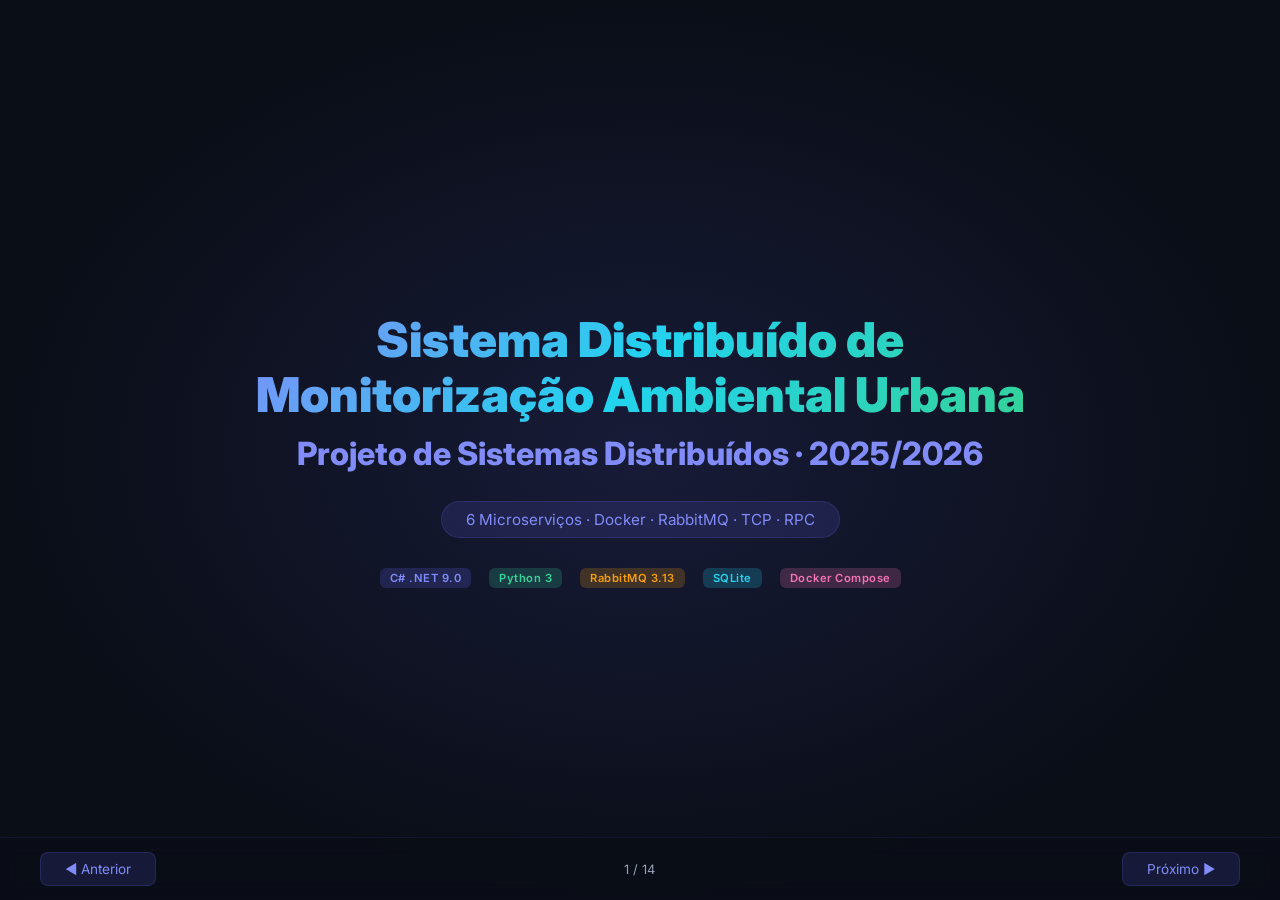
<file: APRESENTACAO_SD.html>
<!DOCTYPE html>
<html lang="pt">
<head>
<meta charset="UTF-8">
<meta name="viewport" content="width=device-width, initial-scale=1.0">
<title>Sistema Distribuído de Monitorização Ambiental — Apresentação</title>
<style>
@import url('https://fonts.googleapis.com/css2?family=Inter:wght@300;400;500;600;700;800;900&family=JetBrains+Mono:wght@400;500;600&display=swap');

* { margin:0; padding:0; box-sizing:border-box; }

:root {
  --bg: #0a0e17;
  --surface: #111827;
  --surface2: #1a2236;
  --accent: #6366f1;
  --accent2: #818cf8;
  --accent3: #a78bfa;
  --green: #34d399;
  --orange: #f59e0b;
  --pink: #f472b6;
  --cyan: #22d3ee;
  --red: #ef4444;
  --text: #e2e8f0;
  --text2: #94a3b8;
  --border: rgba(99,102,241,0.2);
}

body {
  font-family: 'Inter', sans-serif;
  background: var(--bg);
  color: var(--text);
  overflow: hidden;
  height: 100vh;
  width: 100vw;
}

.slide {
  display: none;
  width: 100vw;
  height: 100vh;
  padding: 50px 80px;
  flex-direction: column;
  justify-content: center;
  position: relative;
  overflow-y: auto;
}

.slide.active { display: flex; }

/* ========== TITLE SLIDE ========== */
.title-slide {
  align-items: center;
  text-align: center;
  background: radial-gradient(ellipse at center, rgba(99,102,241,0.15) 0%, var(--bg) 70%);
}
.title-slide h1 {
  font-size: 3rem; font-weight: 900;
  background: linear-gradient(135deg, var(--accent2), var(--cyan), var(--green));
  -webkit-background-clip: text; -webkit-text-fill-color: transparent;
  margin-bottom: 12px; line-height: 1.15;
}
.title-slide h2 {
  font-size: 1.5rem; font-weight: 400; color: var(--text2);
  margin-bottom: 40px;
}
.title-slide .badge {
  display: inline-block; padding: 8px 24px;
  background: rgba(99,102,241,0.15); border: 1px solid var(--border);
  border-radius: 24px; font-size: 0.95rem; color: var(--accent2);
}

/* ========== CONTENT SLIDES ========== */
.slide h2 {
  font-size: 2rem; font-weight: 800; margin-bottom: 8px;
  color: var(--accent2);
}
.slide h3 {
  font-size: 1.15rem; font-weight: 400; color: var(--text2);
  margin-bottom: 28px;
}
.slide h4 {
  font-size: 1rem; font-weight: 700; margin: 12px 0 6px;
  color: var(--green);
}

/* Code blocks */
.code-block {
  background: #0d1117;
  border: 1px solid rgba(99,102,241,0.15);
  border-radius: 12px;
  padding: 18px 22px;
  font-family: 'JetBrains Mono', monospace;
  font-size: 0.72rem;
  line-height: 1.55;
  overflow-x: auto;
  margin: 8px 0;
  position: relative;
  white-space: pre;
}
.code-block .lang {
  position: absolute; top: 8px; right: 14px;
  font-size: 0.65rem; color: var(--text2);
  text-transform: uppercase; letter-spacing: 1px;
}

.kw { color: #c678dd; }
.str { color: #98c379; }
.cm { color: #5c6370; font-style: italic; }
.fn { color: #61afef; }
.num { color: #d19a66; }
.typ { color: #e5c07b; }
.ann { color: #56b6c2; }

/* Grid layouts */
.grid-2 { display: grid; grid-template-columns: 1fr 1fr; gap: 24px; }
.grid-3 { display: grid; grid-template-columns: 1fr 1fr 1fr; gap: 18px; }

/* Cards */
.card {
  background: var(--surface);
  border: 1px solid var(--border);
  border-radius: 14px;
  padding: 22px;
}
.card-accent { border-left: 3px solid var(--accent); }
.card-green { border-left: 3px solid var(--green); }
.card-orange { border-left: 3px solid var(--orange); }
.card-pink { border-left: 3px solid var(--pink); }
.card-cyan { border-left: 3px solid var(--cyan); }

.card h4 { margin-top: 0; }
.card p, .card ul { font-size: 0.85rem; color: var(--text2); line-height: 1.6; }
.card ul { padding-left: 18px; }

/* Architecture diagram */
.arch-box {
  display: inline-block;
  background: var(--surface2);
  border: 1px solid var(--border);
  border-radius: 10px;
  padding: 12px 20px;
  text-align: center;
  font-size: 0.8rem;
  font-weight: 600;
  min-width: 110px;
}
.arch-box .port { font-size: 0.7rem; color: var(--text2); display: block; }
.arch-box.csharp { border-color: var(--accent); color: var(--accent2); }
.arch-box.python { border-color: var(--green); color: var(--green); }
.arch-box.broker { border-color: var(--orange); color: var(--orange); }
.arch-arrow { font-size: 1.3rem; color: var(--text2); margin: 0 8px; vertical-align: middle; }

/* Table */
.tbl {
  width: 100%; border-collapse: collapse; font-size: 0.8rem;
  margin: 10px 0;
}
.tbl th {
  background: var(--surface2); padding: 10px 14px; text-align: left;
  font-weight: 600; color: var(--accent2);
  border-bottom: 2px solid var(--accent);
}
.tbl td {
  padding: 8px 14px; border-bottom: 1px solid rgba(255,255,255,0.06);
  color: var(--text2);
}
.tbl tr:hover td { background: rgba(99,102,241,0.05); }

/* Highlight badge */
.hl {
  display: inline-block; padding: 3px 10px; border-radius: 6px;
  font-size: 0.7rem; font-weight: 600; letter-spacing: 0.5px;
}
.hl-purple { background: rgba(99,102,241,0.2); color: var(--accent2); }
.hl-green { background: rgba(52,211,153,0.2); color: var(--green); }
.hl-orange { background: rgba(245,158,11,0.2); color: var(--orange); }
.hl-cyan { background: rgba(34,211,238,0.2); color: var(--cyan); }
.hl-pink { background: rgba(244,114,182,0.2); color: var(--pink); }

/* Bullet list */
.bullets { list-style: none; padding: 0; }
.bullets li {
  padding: 6px 0 6px 22px; font-size: 0.88rem;
  color: var(--text2); position: relative;
}
.bullets li::before {
  content: '▸'; position: absolute; left: 0;
  color: var(--accent2); font-weight: 700;
}

/* Footer nav */
.nav {
  position: fixed; bottom: 0; left: 0; right: 0;
  display: flex; justify-content: space-between; align-items: center;
  padding: 14px 40px;
  background: rgba(10,14,23,0.85);
  backdrop-filter: blur(10px);
  border-top: 1px solid rgba(99,102,241,0.1);
  z-index: 999;
}
.nav button {
  background: rgba(99,102,241,0.15);
  border: 1px solid var(--border);
  color: var(--accent2);
  padding: 8px 24px; border-radius: 8px;
  font-family: 'Inter', sans-serif;
  font-size: 0.85rem; cursor: pointer;
  transition: all 0.2s;
}
.nav button:hover { background: rgba(99,102,241,0.3); }
.nav .counter { font-size: 0.8rem; color: var(--text2); }

/* Decision callout */
.decision {
  background: linear-gradient(135deg, rgba(99,102,241,0.08), rgba(34,211,238,0.05));
  border: 1px solid rgba(99,102,241,0.2);
  border-radius: 12px;
  padding: 16px 20px;
  margin: 10px 0;
}
.decision .label {
  font-size: 0.7rem; font-weight: 700; text-transform: uppercase;
  letter-spacing: 1px; color: var(--cyan); margin-bottom: 6px;
}
.decision p { font-size: 0.82rem; color: var(--text2); line-height: 1.5; }

/* Flow diagram */
.flow {
  display: flex; align-items: center; justify-content: center;
  flex-wrap: wrap; gap: 6px; margin: 14px 0;
}
.flow-step {
  background: var(--surface2);
  border: 1px solid var(--border);
  border-radius: 8px;
  padding: 8px 16px;
  font-size: 0.75rem;
  font-weight: 600;
  color: var(--text);
}
.flow-arrow { color: var(--accent2); font-size: 1.1rem; }

.small { font-size: 0.78rem; }

/* Scrollbar */
::-webkit-scrollbar { width: 6px; }
::-webkit-scrollbar-track { background: transparent; }
::-webkit-scrollbar-thumb { background: rgba(99,102,241,0.3); border-radius: 3px; }
</style>
</head>
<body>

<!-- ===================== SLIDE 1: TITLE ===================== -->
<div class="slide title-slide active" id="s1">
  <h1>Sistema Distribuído de<br>Monitorização Ambiental Urbana</h1>
  <h2>Projeto de Sistemas Distribuídos · 2025/2026</h2>
  <div style="margin-top: 20px;">
    <span class="badge">6 Microserviços · Docker · RabbitMQ · TCP · RPC</span>
  </div>
  <div style="margin-top: 30px; display: flex; gap: 18px; justify-content: center;">
    <span class="hl hl-purple">C# .NET 9.0</span>
    <span class="hl hl-green">Python 3</span>
    <span class="hl hl-orange">RabbitMQ 3.13</span>
    <span class="hl hl-cyan">SQLite</span>
    <span class="hl hl-pink">Docker Compose</span>
  </div>
</div>

<!-- ===================== SLIDE 2: ARQUITETURA GERAL ===================== -->
<div class="slide" id="s2">
  <h2>📐 Arquitetura Geral</h2>
  <h3>6 microserviços orquestrados em Docker Compose numa rede interna</h3>

  <div style="text-align:center; margin: 20px 0;">
    <div class="flow">
      <div class="flow-step" style="border-color:var(--accent);">🔬 Sensor<br><small style="color:var(--text2)">C# · Pub/Sub</small></div>
      <div class="flow-arrow">→</div>
      <div class="flow-step" style="border-color:var(--orange);">📮 RabbitMQ<br><small style="color:var(--text2)">AMQP · 5672</small></div>
      <div class="flow-arrow">→</div>
      <div class="flow-step" style="border-color:var(--accent);">🌐 Gateway<br><small style="color:var(--text2)">C# · Consumer</small></div>
      <div class="flow-arrow">→ TCP →</div>
      <div class="flow-step" style="border-color:var(--accent);">🖥️ Servidor<br><small style="color:var(--text2)">C# · 7000</small></div>
      <div class="flow-arrow">→</div>
      <div class="flow-step" style="border-color:var(--cyan);">💾 SQLite<br><small style="color:var(--text2)">Persistência</small></div>
    </div>
    <div style="margin-top: 10px; display: flex; justify-content: center; gap: 30px;">
      <div style="text-align: center;">
        <div class="flow-arrow">↕ RPC</div>
        <div class="flow-step" style="border-color:var(--green);">🔧 PreProc<br><small style="color:var(--text2)">Python · 5001</small></div>
      </div>
      <div style="text-align: center;">
        <div class="flow-arrow">↕ RPC</div>
        <div class="flow-step" style="border-color:var(--green);">📊 Análise<br><small style="color:var(--text2)">Python · 6001</small></div>
      </div>
      <div style="text-align: center;">
        <div class="flow-arrow">↕ Query</div>
        <div class="flow-step" style="border-color:var(--green);">🖥️ Interface<br><small style="color:var(--text2)">Python · 8000</small></div>
      </div>
    </div>
  </div>

  <div class="grid-3" style="margin-top: 18px;">
    <div class="card card-accent">
      <h4 style="color:var(--accent2)">3 Paradigmas</h4>
      <ul class="bullets small">
        <li><strong>Pub/Sub</strong> — Sensor → RabbitMQ</li>
        <li><strong>TCP Sockets</strong> — Gateway → Servidor</li>
        <li><strong>RPC HTTP</strong> — Gateway/Servidor → Python</li>
      </ul>
    </div>
    <div class="card card-green">
      <h4 style="color:var(--green)">2 Linguagens</h4>
      <ul class="bullets small">
        <li><strong>C# .NET 9</strong> — Performance e rede</li>
        <li><strong>Python 3</strong> — Ciência de dados e web</li>
      </ul>
    </div>
    <div class="card card-pink">
      <h4 style="color:var(--pink)">Docker Compose</h4>
      <ul class="bullets small">
        <li>Rede bridge isolada</li>
        <li>Healthchecks em todos os serviços</li>
        <li>Um comando para arrancar tudo</li>
      </ul>
    </div>
  </div>
</div>

<!-- ===================== SLIDE 3: DECISÃO MICROSERVIÇOS ===================== -->
<div class="slide" id="s3">
  <h2>🏗️ Porquê Microserviços?</h2>
  <h3>Decisão arquitetural: Microserviços vs Monolito</h3>

  <div class="grid-2">
    <div>
      <div class="decision">
        <div class="label">💡 Decisão de Design</div>
        <p><strong>Microserviços</strong> foram escolhidos porque o projeto exige <strong>duas linguagens</strong> (C# + Python), e cada serviço tem requisitos distintos de performance e bibliotecas.</p>
      </div>
      <table class="tbl" style="margin-top: 14px;">
        <tr><th>Vantagem</th><th>Exemplo no Projeto</th></tr>
        <tr><td>Separação de responsabilidades</td><td>Sensor só publica, Análise só calcula</td></tr>
        <tr><td>Tecnologias mistas</td><td>C# para rede, Python para NumPy/SciPy</td></tr>
        <tr><td>Isolamento de falhas</td><td>Se Análise cair, Servidor continua</td></tr>
        <tr><td>Deploy independente</td><td>Atualizar Python sem recompilar C#</td></tr>
        <tr><td>Testabilidade</td><td>14 testes C# + 25 testes Python</td></tr>
      </table>
    </div>
    <div>
      <h4 style="color: var(--red);">Porquê NÃO Monolito?</h4>
      <ul class="bullets">
        <li>Não permite C# + Python na mesma app</li>
        <li>Falha na Análise derrubaria todo o sistema</li>
        <li>Escalar = duplicar tudo (desperdício)</li>
      </ul>
      <h4 style="color: var(--red); margin-top: 14px;">Porquê NÃO Kubernetes?</h4>
      <ul class="bullets">
        <li>Exagerado para 6 serviços académicos</li>
        <li>Kubernetes exige clusters, pods, ingress</li>
        <li>Docker Compose resolve com 1 ficheiro</li>
      </ul>
      <div class="code-block" style="margin-top: 14px; font-size: 0.68rem;">
<span class="lang">bash</span>
<span class="cm"># Arrancar TODO o sistema com 1 comando</span>
<span class="fn">docker-compose</span> up --build -d

<span class="cm"># Dashboard: http://localhost:8000</span>
<span class="cm"># RabbitMQ:  http://localhost:15672</span>
</div>
    </div>
  </div>
</div>

<!-- ===================== SLIDE 4: RABBITMQ & AMQP ===================== -->
<div class="slide" id="s4">
  <h2>📮 RabbitMQ & Protocolo AMQP</h2>
  <h3>Comunicação assíncrona Sensor → Gateway via message broker</h3>

  <div class="grid-2">
    <div>
      <div class="decision">
        <div class="label">💡 Decisão: Porquê Topic Exchange?</div>
        <p>Topic exchanges permitem routing flexível com wildcards. O Gateway subscreve <code>sensor.*.#</code> e recebe todas as medições de qualquer sensor, sem precisar de saber quantos existem.</p>
      </div>
      <div class="code-block" style="font-size: 0.66rem;">
<span class="lang">Routing Keys</span>
<span class="cm">// Exchange: sensor-measurements (Topic, durable)</span>

<span class="str">sensor.sensor-01.temperatura</span>  <span class="cm">→ medição específica</span>
<span class="str">zona.A.humidade</span>              <span class="cm">→ por zona geográfica</span>

<span class="cm">// Gateway subscreve com wildcards:</span>
<span class="str">sensor.*.#</span>   <span class="cm">→ TODAS as medições</span>
<span class="str">zona.*.#</span>     <span class="cm">→ todas por zona</span>
</div>
    </div>
    <div>
      <h4 style="color:var(--orange)">Código: Sensor publica no RabbitMQ</h4>
      <div class="code-block" style="font-size: 0.62rem;">
<span class="lang">C# — RabbitMQSensorClient.cs</span>
<span class="kw">var</span> properties = <span class="kw">new</span> <span class="typ">BasicProperties</span>
{
    ContentType = <span class="str">"application/json"</span>,
    DeliveryMode = <span class="typ">DeliveryModes</span>.<span class="fn">Persistent</span>,  <span class="cm">// disco!</span>
    Timestamp = <span class="kw">new</span> <span class="typ">AmqpTimestamp</span>(...)
};

<span class="kw">await</span> _channel.<span class="fn">BasicPublishAsync</span>(
    exchange: <span class="str">"sensor-measurements"</span>,
    routingKey: <span class="str">$"sensor.{SensorId}.{tipoDado}"</span>,
    mandatory: <span class="num">false</span>,
    basicProperties: properties,
    body: body  <span class="cm">// JSON UTF-8</span>
);</div>

      <h4 style="color:var(--orange); margin-top: 10px;">Decisões Chave:</h4>
      <ul class="bullets small">
        <li><strong>DeliveryMode Persistent</strong> — medições sobrevivem a reinicios</li>
        <li><strong>autoAck: false</strong> — ACK manual após processar</li>
        <li><strong>Heartbeat: 30s</strong> — keep-alive da ligação</li>
        <li><strong>AutomaticRecovery: true</strong> — reconexão automática</li>
      </ul>
    </div>
  </div>
</div>

<!-- ===================== SLIDE 5: GATEWAY CONSUMER ===================== -->
<div class="slide" id="s5">
  <h2>🌐 Gateway — Consumer & Orquestrador</h2>
  <h3>Consome do RabbitMQ, invoca PreProcessamento (RPC), envia ao Servidor (TCP)</h3>

  <div class="grid-2">
    <div>
      <h4 style="color:var(--accent2)">Código: Declarar Queues e Bindings</h4>
      <div class="code-block" style="font-size: 0.62rem;">
<span class="lang">C# — RabbitMQGatewayClient.cs</span>
<span class="cm">// Queue com nome único por gateway</span>
<span class="kw">await</span> _channel.<span class="fn">QueueDeclareAsync</span>(
    queue: <span class="str">$"gateway-measurements-{GatewayId}"</span>,
    durable: <span class="num">true</span>,
    exclusive: <span class="num">false</span>,
    autoDelete: <span class="num">false</span>
);

<span class="cm">// Bind: receber TODAS as medições</span>
<span class="kw">await</span> _channel.<span class="fn">QueueBindAsync</span>(
    queue: <span class="str">$"gateway-measurements-{GatewayId}"</span>,
    exchange: <span class="str">"sensor-measurements"</span>,
    routingKey: <span class="str">"sensor.*.#"</span>   <span class="cm">// wildcard!</span>
);</div>

      <h4 style="color:var(--accent2); margin-top: 10px;">Código: ACK manual após processar</h4>
      <div class="code-block" style="font-size: 0.62rem;">
<span class="lang">C# — RabbitMQGatewayClient.cs</span>
<span class="cm">// Consumidor com autoAck: false (seguro)</span>
<span class="kw">await</span> _channel.<span class="fn">BasicConsumeAsync</span>(
    queue: <span class="str">$"gateway-measurements-{GatewayId}"</span>,
    autoAck: <span class="num">false</span>,  <span class="cm">// ACK manual!</span>
    consumer: consumer1
);

<span class="cm">// Só fazemos ACK após processamento</span>
<span class="kw">await</span> _channel!.<span class="fn">BasicAckAsync</span>(
    queued.DeliveryTag, multiple: <span class="num">false</span>
);</div>
    </div>
    <div>
      <div class="decision">
        <div class="label">💡 Decisão: ConcurrentQueue interna</div>
        <p>As mensagens do RabbitMQ são colocadas numa <code>ConcurrentQueue&lt;QueuedMessage&gt;</code> interna. Um worker separado processa sequencialmente, evitando race conditions no envio TCP.</p>
      </div>
      <div class="code-block" style="font-size: 0.62rem;">
<span class="lang">C# — Processamento sequencial</span>
<span class="kw">private async</span> Task <span class="fn">ProcessarFilaAsync</span>(CancellationToken ct)
{
    <span class="kw">while</span> (!ct.IsCancellationRequested)
    {
        <span class="kw">if</span> (_messageQueue.<span class="fn">TryDequeue</span>(<span class="kw">out var</span> queued))
        {
            <span class="kw">await</span> OnMensagemRecebida.Invoke(
                <span class="kw">this</span>, queued.Message);
            <span class="kw">await</span> _channel!.<span class="fn">BasicAckAsync</span>(
                queued.DeliveryTag, multiple: <span class="num">false</span>);
        }
        <span class="kw">else</span>
            <span class="kw">await</span> Task.Delay(<span class="num">100</span>, ct);
    }
}</div>
    </div>
  </div>
</div>

<!-- ===================== SLIDE 6: TCP SOCKETS ===================== -->
<div class="slide" id="s6">
  <h2>🔌 Sockets TCP — Protocolo Customizado</h2>
  <h3>Comunicação Gateway → Servidor via TCP com protocolo JSON+newline</h3>

  <div class="grid-2">
    <div>
      <div class="decision">
        <div class="label">💡 Decisão: TCP puro vs HTTP</div>
        <p>HTTP adiciona ~200 bytes de headers por medição. Com payloads de ~150 bytes, os headers representariam >50% do tráfego. TCP puro elimina esse overhead com parsing trivial: <code>ReadLine()</code> até ao <code>\n</code>.</p>
      </div>

      <h4 style="color:var(--cyan)">Protocolo definido:</h4>
      <div class="code-block" style="font-size: 0.65rem;">
<span class="lang">Protocolo TCP</span>
<span class="cm">// Formato: JSON + newline (\n)</span>
<span class="cm">// Encoding: UTF-8</span>
<span class="cm">// Tamanho máximo: 10 MB por linha</span>

<span class="cm">// Gateway → Servidor:</span>
{<span class="str">"tipo"</span>:<span class="str">"DATA"</span>,<span class="str">"sensor_id"</span>:<span class="str">"sensor-01"</span>,
 <span class="str">"payload"</span>:{<span class="str">"tipo_dado"</span>:<span class="str">"temperatura"</span>,<span class="str">"valor"</span>:<span class="num">23.5</span>},
 <span class="str">"timestamp"</span>:<span class="str">"2025-06-05T10:30:00Z"</span>}<span class="kw">\n</span>

<span class="cm">// Servidor → Gateway:</span>
{<span class="str">"tipo"</span>:<span class="str">"DATA_ACK"</span>,<span class="str">"sensor_id"</span>:<span class="str">"sensor-01"</span>,
 <span class="str">"payload"</span>:{},<span class="str">"timestamp"</span>:<span class="str">"..."</span>}<span class="kw">\n</span></div>
    </div>
    <div>
      <h4 style="color:var(--cyan)">Código: Servidor TCP multi-threaded</h4>
      <div class="code-block" style="font-size: 0.62rem;">
<span class="lang">C# — Servidor/Program.cs</span>
<span class="typ">TcpListener</span> listener = <span class="kw">new</span>(IPAddress.Any, listenPort);
listener.Start();

<span class="kw">while</span> (<span class="num">true</span>)
{
    <span class="typ">TcpClient</span> client = listener.<span class="fn">AcceptTcpClient</span>();

    gatewayCountMutex.<span class="fn">WaitOne</span>();  <span class="cm">// thread-safe</span>
    gatewayCount++;
    <span class="kw">int</span> num = gatewayCount;
    gatewayCountMutex.<span class="fn">ReleaseMutex</span>();

    <span class="cm">// Thread dedicada por Gateway</span>
    <span class="typ">Thread</span> t = <span class="kw">new</span>(() => <span class="fn">HandleGateway</span>(client, num))
    { IsBackground = <span class="num">true</span> };
    t.Start();
}</div>

      <h4 style="color:var(--cyan); margin-top: 8px;">Tipos de Mensagem</h4>
      <table class="tbl">
        <tr><th>Tipo</th><th>Função</th></tr>
        <tr><td><code>DATA</code></td><td>Envio de medição</td></tr>
        <tr><td><code>DATA_ACK</code></td><td>Confirmação do servidor</td></tr>
        <tr><td><code>REGISTER</code></td><td>Registo de sensor</td></tr>
        <tr><td><code>HEARTBEAT</code></td><td>Keep-alive</td></tr>
        <tr><td><code>ERROR</code></td><td>Erro genérico</td></tr>
      </table>
    </div>
  </div>
</div>

<!-- ===================== SLIDE 7: RPC ===================== -->
<div class="slide" id="s7">
  <h2>📞 RPC — Remote Procedure Call</h2>
  <h3>Gateway → PreProcessamento (Python) · Servidor → Análise (Python)</h3>

  <div class="grid-2">
    <div>
      <div class="decision">
        <div class="label">💡 Decisão: HTTP/JSON vs gRPC</div>
        <p>Escolhemos <strong>HTTP/JSON</strong> pela simplicidade: trivial em C# e Python, debugável com curl, sem geração de código .proto. gRPC seria evolução futura para escala.</p>
      </div>

      <h4 style="color:var(--green)">Código: RPC Client com Retry</h4>
      <div class="code-block" style="font-size: 0.62rem;">
<span class="lang">C# — PreProcessamentoClient.cs</span>
<span class="kw">private static async</span> Task&lt;T?&gt; <span class="fn">ComRetryAsync</span>&lt;T&gt;(
    Func&lt;Task&lt;T?&gt;&gt; action, <span class="kw">int</span> maxRetries = <span class="num">2</span>)
{
    <span class="kw">for</span> (<span class="kw">int</span> i = <span class="num">0</span>; ; i++)
    {
        <span class="kw">try</span> { <span class="kw">return await</span> action(); }
        <span class="kw">catch</span> (Exception ex) <span class="kw">when</span> (i < maxRetries)
        {
            <span class="cm">// Backoff exponencial: 1s, 2s, 3s...</span>
            <span class="kw">await</span> Task.Delay(<span class="num">1000</span> * (i + <span class="num">1</span>));
        }
        <span class="kw">catch</span> { <span class="kw">return null</span>; }
    }
}</div>
    </div>
    <div>
      <h4 style="color:var(--green)">Código: Servidor Python (Análise)</h4>
      <div class="code-block" style="font-size: 0.62rem;">
<span class="lang">Python — Analise/servico.py</span>
<span class="kw">class</span> <span class="typ">RPCHandler</span>(BaseHTTPRequestHandler):
    <span class="kw">def</span> <span class="fn">do_POST</span>(self):
        path = urlparse(self.path).path

        <span class="kw">if</span> path == <span class="str">"/rpc/estatisticas"</span>:
            self.<span class="fn">_estatisticas</span>(dados)
        <span class="kw">elif</span> path == <span class="str">"/rpc/padroes"</span>:
            self.<span class="fn">_padroes</span>(dados)
        <span class="kw">elif</span> path == <span class="str">"/rpc/previsao"</span>:
            self.<span class="fn">_previsao</span>(dados)</div>

      <h4 style="color:var(--green); margin-top: 8px;">Endpoints RPC</h4>
      <table class="tbl">
        <tr><th>Rota</th><th>Serviço</th><th>Função</th></tr>
        <tr><td><code>/rpc/uniformizar</code></td><td>PreProc</td><td>Normalizar valores</td></tr>
        <tr><td><code>/rpc/validar</code></td><td>PreProc</td><td>Verificar limites</td></tr>
        <tr><td><code>/rpc/estatisticas</code></td><td>Análise</td><td>Média, mediana, desvio</td></tr>
        <tr><td><code>/rpc/padroes</code></td><td>Análise</td><td>Anomalias (Z-Score)</td></tr>
        <tr><td><code>/rpc/previsao</code></td><td>Análise</td><td>Regressão linear</td></tr>
      </table>
    </div>
  </div>
</div>

<!-- ===================== SLIDE 8: SHARED PROTOCOL ===================== -->
<div class="slide" id="s8">
  <h2>📦 SharedProtocol — Biblioteca Partilhada</h2>
  <h3>Garante consistência de mensagens entre todos os componentes C#</h3>

  <div class="grid-2">
    <div>
      <h4 style="color:var(--accent2)">Código: Modelo de Dados (Mensagem.cs)</h4>
      <div class="code-block" style="font-size: 0.62rem;">
<span class="lang">C# — SharedProtocol/Mensagem.cs</span>
<span class="kw">public class</span> <span class="typ">Mensagem</span>
{
    [<span class="ann">JsonPropertyName</span>(<span class="str">"tipo"</span>)]
    <span class="kw">public string</span> Tipo { <span class="kw">get</span>; <span class="kw">init</span>; }

    [<span class="ann">JsonPropertyName</span>(<span class="str">"sensor_id"</span>)]
    <span class="kw">public string</span> SensorId { <span class="kw">get</span>; <span class="kw">init</span>; }

    [<span class="ann">JsonPropertyName</span>(<span class="str">"payload"</span>)]
    <span class="kw">public</span> Dictionary&lt;<span class="kw">string</span>, <span class="kw">object</span>&gt; Payload { <span class="kw">get</span>; <span class="kw">init</span>; }

    [<span class="ann">JsonPropertyName</span>(<span class="str">"timestamp"</span>)]
    <span class="kw">public string</span> Timestamp { <span class="kw">get</span>; <span class="kw">init</span>; }
}</div>

      <h4 style="color:var(--accent2); margin-top: 10px;">Factory Methods</h4>
      <div class="code-block" style="font-size: 0.62rem;">
<span class="lang">C# — Factory Pattern</span>
Mensagem.<span class="fn">CriarData</span>(<span class="str">"sensor-01"</span>, <span class="str">"temp"</span>, <span class="num">23.5</span>);
Mensagem.<span class="fn">CriarRegister</span>(<span class="str">"sensor-01"</span>, tiposDados);
Mensagem.<span class="fn">CriarHeartbeat</span>(<span class="str">"sensor-01"</span>);
Mensagem.<span class="fn">CriarDataAck</span>(<span class="str">"sensor-01"</span>);
Mensagem.<span class="fn">CriarError</span>(<span class="str">"sensor-01"</span>, code, desc);</div>
    </div>
    <div>
      <h4 style="color:var(--accent2)">Código: Tipos de Mensagem</h4>
      <div class="code-block" style="font-size: 0.62rem;">
<span class="lang">C# — SharedProtocol/TiposMensagem.cs</span>
<span class="kw">public static class</span> <span class="typ">TiposMensagem</span>
{
    <span class="kw">public const string</span> REGISTER     = <span class="str">"REGISTER"</span>;
    <span class="kw">public const string</span> REGISTER_OK  = <span class="str">"REGISTER_OK"</span>;
    <span class="kw">public const string</span> DATA         = <span class="str">"DATA"</span>;
    <span class="kw">public const string</span> DATA_ACK     = <span class="str">"DATA_ACK"</span>;
    <span class="kw">public const string</span> HEARTBEAT    = <span class="str">"HEARTBEAT"</span>;
    <span class="kw">public const string</span> ERROR        = <span class="str">"ERROR"</span>;

    <span class="kw">public static readonly</span> HashSet&lt;<span class="kw">string</span>&gt; Validos = ...;

    <span class="kw">public static bool</span> <span class="fn">RequerSensorId</span>(<span class="kw">string</span> tipo)
        => tipo == DATA || tipo == HEARTBEAT
           || tipo == REGISTER;
}</div>

      <div class="decision" style="margin-top: 14px;">
        <div class="label">💡 Decisão: SharedProtocol como .dll</div>
        <p>Em vez de copiar classes entre projetos, o SharedProtocol é um assembly partilhado. Uma alteração no formato da mensagem propaga automaticamente para Sensor, Gateway e Servidor — princípio <strong>DRY</strong>.</p>
      </div>
    </div>
  </div>
</div>

<!-- ===================== SLIDE 9: PRE-PROCESSAMENTO E ANÁLISE ===================== -->
<div class="slide" id="s9">
  <h2>🔧 Pré-Processamento & 📊 Análise</h2>
  <h3>Serviços Python: uniformização, validação, estatísticas e deteção de anomalias</h3>

  <div class="grid-2">
    <div>
      <h4 style="color:var(--green)">Pré-Processamento (porta 5001)</h4>
      <div class="code-block" style="font-size: 0.62rem;">
<span class="lang">Python — PreProcessamento/servico.py</span>
LIMITES = {
    <span class="str">"temperatura"</span>: {<span class="str">"min"</span>: <span class="num">-50</span>, <span class="str">"max"</span>: <span class="num">100</span>, <span class="str">"unidade"</span>: <span class="str">"celsius"</span>},
    <span class="str">"humidade"</span>:    {<span class="str">"min"</span>: <span class="num">0</span>,   <span class="str">"max"</span>: <span class="num">100</span>, <span class="str">"unidade"</span>: <span class="str">"percentagem"</span>},
    <span class="str">"pm25"</span>:        {<span class="str">"min"</span>: <span class="num">0</span>,   <span class="str">"max"</span>: <span class="num">1000</span>, <span class="str">"unidade"</span>: <span class="str">"ug/m3"</span>},
    <span class="str">"ruido"</span>:       {<span class="str">"min"</span>: <span class="num">0</span>,   <span class="str">"max"</span>: <span class="num">200</span>, <span class="str">"unidade"</span>: <span class="str">"dB"</span>},
    ...
}

<span class="kw">def</span> <span class="fn">uniformizar_temperatura</span>(valor, formato):
    <span class="kw">if</span> formato == <span class="str">"FAHRENHEIT"</span>:
        <span class="kw">return</span> (valor - <span class="num">32</span>) * <span class="num">5.0</span> / <span class="num">9.0</span>
    <span class="kw">if</span> formato == <span class="str">"KELVIN"</span>:
        <span class="kw">return</span> valor - <span class="num">273.15</span>
    <span class="kw">return</span> valor</div>
    </div>
    <div>
      <h4 style="color:var(--green)">Análise — Deteção de Anomalias (Z-Score)</h4>
      <div class="code-block" style="font-size: 0.62rem;">
<span class="lang">Python — Analise/analise_estatistica.py</span>
<span class="kw">def</span> <span class="fn">detetar_anomalias</span>(valores, limiar=<span class="num">2.0</span>):
    media = sum(valores) / n
    desvio = math.sqrt(variancia)

    anomalias = []
    <span class="kw">for</span> i, v <span class="kw">in</span> enumerate(valores):
        z_score = (v - media) / desvio
        <span class="kw">if</span> abs(z_score) > limiar:
            nivel = <span class="str">"critico"</span> <span class="kw">if</span> abs(z_score) > <span class="num">3.0</span>
                    <span class="kw">else</span> <span class="str">"moderado"</span>
            anomalias.append({
                <span class="str">"valor"</span>: v,
                <span class="str">"z_score"</span>: z_score,
                <span class="str">"descricao"</span>: f<span class="str">"({nivel})"</span>
            })</div>

      <h4 style="color:var(--green); margin-top: 8px;">Previsão — Regressão Linear</h4>
      <div class="code-block" style="font-size: 0.62rem;">
<span class="lang">Python — Analise/analise_estatistica.py</span>
<span class="kw">def</span> <span class="fn">prever_proximo</span>(valores, janela=<span class="num">5</span>):
    <span class="cm"># Regressão linear: y = mx + b</span>
    inclinacao = (n*sum_xy - sum_x*sum_y) / denom
    tendencia = <span class="str">"subindo"</span> <span class="kw">if</span> inclinacao > <span class="num">0.01</span>
                <span class="kw">else</span> <span class="str">"descendo"</span> <span class="kw">if</span> < <span class="num">-0.01</span>
                <span class="kw">else</span> <span class="str">"estavel"</span>
    risco = <span class="str">"alto"</span>/<span class="str">"medio"</span>/<span class="str">"baixo"</span></div>
    </div>
  </div>
</div>

<!-- ===================== SLIDE 10: PERSISTÊNCIA SQLITE ===================== -->
<div class="slide" id="s10">
  <h2>💾 Persistência — SQLite</h2>
  <h3>Base de dados embebida no Servidor com thread-safety via lock</h3>

  <div class="grid-2">
    <div>
      <div class="decision">
        <div class="label">💡 Decisão: SQLite vs PostgreSQL/MongoDB</div>
        <p>SQLite é embutido (sem container extra), zero configuração, e suporta 100K+ writes/segundo. Com 6 sensores (~1000 medições/hora), não há necessidade de um SGBD dedicado.</p>
      </div>

      <h4 style="color:var(--cyan)">Código: Schema da BD</h4>
      <div class="code-block" style="font-size: 0.62rem;">
<span class="lang">C# — ServidorMonitor.cs</span>
<span class="kw">string</span> createSql = <span class="str">@"
    CREATE TABLE IF NOT EXISTS medicoes (
        id INTEGER PRIMARY KEY AUTOINCREMENT,
        sensor_id TEXT NOT NULL,
        tipo_dado TEXT NOT NULL,
        valor REAL NOT NULL,
        timestamp TEXT NOT NULL,
        payload_json TEXT
    );"</span>;

<span class="kw">string</span> createAnalises = <span class="str">@"
    CREATE TABLE IF NOT EXISTS analises (
        id INTEGER PRIMARY KEY AUTOINCREMENT,
        sensor_id TEXT NOT NULL,
        tipo_dado TEXT NOT NULL,
        tipo_analise TEXT NOT NULL,
        resultado TEXT NOT NULL,
        timestamp TEXT NOT NULL
    );"</span>;</div>
    </div>
    <div>
      <h4 style="color:var(--cyan)">Código: Persistir medição (thread-safe)</h4>
      <div class="code-block" style="font-size: 0.62rem;">
<span class="lang">C# — ServidorMonitor.cs</span>
<span class="kw">public bool</span> <span class="fn">PersistirMedicao</span>(...) {
    <span class="kw">lock</span> (_dbLock)  <span class="cm">// thread-safe!</span>
    {
        <span class="kw">using var</span> conn = <span class="kw">new</span> <span class="typ">SqliteConnection</span>(_cs);
        conn.Open();

        <span class="kw">using var</span> cmd = <span class="kw">new</span> <span class="typ">SqliteCommand</span>(<span class="str">@"
            INSERT INTO medicoes
            (sensor_id, tipo_dado, valor, timestamp)
            VALUES ($sid, $td, $val, $ts);"</span>, conn);

        cmd.Parameters.AddWithValue(<span class="str">"$sid"</span>, sensorId);
        cmd.Parameters.AddWithValue(<span class="str">"$td"</span>, tipoDado);
        cmd.Parameters.AddWithValue(<span class="str">"$val"</span>, valor);
        cmd.Parameters.AddWithValue(<span class="str">"$ts"</span>, timestamp);
        cmd.ExecuteNonQuery();
    }
}</div>

      <div class="decision" style="margin-top: 14px;">
        <div class="label">💡 Concorrência</div>
        <p><strong>Mutex</strong> no Servidor para gatewayCount e gatewayMap. <strong>lock</strong> no ServidorMonitor para escrita na BD. Garante integridade ACID mesmo com múltiplas Gateways simultâneas.</p>
      </div>
    </div>
  </div>
</div>

<!-- ===================== SLIDE 11: DOCKER COMPOSE ===================== -->
<div class="slide" id="s11">
  <h2>🐳 Docker Compose — Orquestração</h2>
  <h3>6 serviços, rede isolada, healthchecks, dependências automáticas</h3>

  <div class="grid-2">
    <div>
      <h4 style="color:var(--pink)">Código: docker-compose.yml (excertos)</h4>
      <div class="code-block" style="font-size: 0.6rem;">
<span class="lang">YAML — docker-compose.yml</span>
<span class="typ">gateway</span>:
  depends_on:
    rabbitmq:
      condition: <span class="fn">service_healthy</span>  <span class="cm"># espera healthcheck!</span>
    servidor:
      condition: service_started
    pre-processamento:
      condition: service_started
  environment:
    - SERVER_ENDPOINT=<span class="str">servidor:7000</span>
    - RABBITMQ_HOST=<span class="str">rabbitmq</span>  <span class="cm"># nome DNS interno</span>
    - PRE_PROCESSAMENTO_HOST=<span class="str">pre-processamento</span>
  healthcheck:
    test: [<span class="str">"CMD"</span>, <span class="str">"sh"</span>, <span class="str">"-c"</span>,
           <span class="str">"grep -q Gateway /proc/1/cmdline"</span>]
    interval: <span class="num">30s</span></div>
    </div>
    <div>
      <h4 style="color:var(--pink)">Código: Healthchecks</h4>
      <div class="code-block" style="font-size: 0.62rem;">
<span class="lang">YAML — Healthchecks por serviço</span>
<span class="cm"># RabbitMQ</span>
test: [<span class="str">"CMD"</span>, <span class="str">"rabbitmq-diagnostics"</span>, <span class="str">"-q"</span>, <span class="str">"ping"</span>]

<span class="cm"># Python (PreProc, Análise, Interface)</span>
test: [<span class="str">"CMD"</span>, <span class="str">"python"</span>, <span class="str">"-c"</span>,
  <span class="str">"import urllib.request; print(
   urllib.request.urlopen(
     'http://127.0.0.1:5001/health').status)"</span>]

<span class="cm"># C# (Gateway, Servidor)</span>
test: [<span class="str">"CMD"</span>, <span class="str">"sh"</span>, <span class="str">"-c"</span>,
  <span class="str">"grep -q Gateway /proc/1/cmdline"</span>]</div>

      <div class="decision" style="margin-top: 14px;">
        <div class="label">💡 Decisão chave</div>
        <p>O Gateway tem <code>condition: service_healthy</code> no RabbitMQ — só arranca quando o broker está realmente funcional, não apenas "a correr". Isto evita erros de ligação no arranque.</p>
      </div>
    </div>
  </div>
</div>

<!-- ===================== SLIDE 12: FLUXO COMPLETO ===================== -->
<div class="slide" id="s12">
  <h2>🔄 Fluxo de Dados Completo</h2>
  <h3>Da medição do sensor até ao dashboard web — passo a passo</h3>

  <div style="display: flex; flex-direction: column; gap: 10px; margin-top: 10px;">
    <div style="display: flex; align-items: center; gap: 12px;">
      <span class="hl hl-purple" style="min-width: 24px; text-align:center;">1</span>
      <div class="card" style="flex:1; padding: 12px 18px;">
        <strong>Sensor</strong> publica medição no <strong>RabbitMQ</strong> (exchange topic, routing key: <code>sensor.{id}.{tipo}</code>)
      </div>
    </div>
    <div style="display: flex; align-items: center; gap: 12px;">
      <span class="hl hl-orange" style="min-width: 24px; text-align:center;">2</span>
      <div class="card" style="flex:1; padding: 12px 18px;">
        <strong>RabbitMQ</strong> encaminha via routing key match (<code>sensor.*.#</code>) para a queue do <strong>Gateway</strong>
      </div>
    </div>
    <div style="display: flex; align-items: center; gap: 12px;">
      <span class="hl hl-green" style="min-width: 24px; text-align:center;">3</span>
      <div class="card" style="flex:1; padding: 12px 18px;">
        <strong>Gateway</strong> invoca <strong>Pré-Processamento</strong> via <strong>RPC HTTP</strong> → uniformizar + validar (com retry + backoff)
      </div>
    </div>
    <div style="display: flex; align-items: center; gap: 12px;">
      <span class="hl hl-cyan" style="min-width: 24px; text-align:center;">4</span>
      <div class="card" style="flex:1; padding: 12px 18px;">
        <strong>Gateway</strong> envia dados tratados ao <strong>Servidor</strong> via <strong>TCP socket</strong> (JSON+newline). Aguarda DATA_ACK.
      </div>
    </div>
    <div style="display: flex; align-items: center; gap: 12px;">
      <span class="hl hl-pink" style="min-width: 24px; text-align:center;">5</span>
      <div class="card" style="flex:1; padding: 12px 18px;">
        <strong>Servidor</strong> persiste em <strong>SQLite</strong> (tabela <code>medicoes</code>) + invoca <strong>Análise</strong> via RPC se necessário
      </div>
    </div>
    <div style="display: flex; align-items: center; gap: 12px;">
      <span class="hl hl-purple" style="min-width: 24px; text-align:center;">6</span>
      <div class="card" style="flex:1; padding: 12px 18px;">
        <strong>Interface Web</strong> (porta 8000) consulta SQLite e mostra <strong>dashboard em tempo real</strong> com polling
      </div>
    </div>
  </div>

  <div class="decision" style="margin-top: 14px;">
    <div class="label">3 Paradigmas no mesmo fluxo</div>
    <p><strong>Pub/Sub</strong> (Sensor→RabbitMQ) · <strong>RPC HTTP</strong> (Gateway→PreProc, Servidor→Análise) · <strong>TCP Sockets</strong> (Gateway→Servidor)</p>
  </div>
</div>

<!-- ===================== SLIDE 13: TESTES & RESILIÊNCIA ===================== -->
<div class="slide" id="s13">
  <h2>🧪 Testes & Resiliência</h2>
  <h3>39 testes automatizados + mecanismos de tolerância a falhas</h3>

  <div class="grid-2">
    <div>
      <h4 style="color:var(--accent2)">Testes Automatizados</h4>
      <div class="grid-2" style="gap:10px;">
        <div class="card card-accent" style="padding:14px;">
          <h4 style="color:var(--accent2); font-size:0.85rem;">C# — 14 testes</h4>
          <ul class="bullets small">
            <li>Gateway.Tests</li>
            <li>Servidor.Tests</li>
            <li>Serialização</li>
            <li>Validação de mensagens</li>
          </ul>
        </div>
        <div class="card card-green" style="padding:14px;">
          <h4 style="color:var(--green); font-size:0.85rem;">Python — 25 testes</h4>
          <ul class="bullets small">
            <li>Analise.Tests (pytest)</li>
            <li>Estatísticas</li>
            <li>Deteção anomalias</li>
            <li>Previsão</li>
          </ul>
        </div>
      </div>

      <h4 style="color:var(--accent2); margin-top: 14px;">Mecanismos de Resiliência</h4>
      <table class="tbl">
        <tr><th>Mecanismo</th><th>Onde</th></tr>
        <tr><td>Retry + Backoff exponencial</td><td>Chamadas RPC</td></tr>
        <tr><td>TCP Watchdog (30s)</td><td>Gateway → Servidor</td></tr>
        <tr><td>AutomaticRecovery</td><td>RabbitMQ client</td></tr>
        <tr><td>Healthchecks</td><td>Todos os containers</td></tr>
        <tr><td>Graceful Shutdown</td><td>Serviços Python</td></tr>
        <tr><td>Log rotation (5MB)</td><td>LogHelper.cs</td></tr>
      </table>
    </div>
    <div>
      <h4 style="color:var(--accent2)">TCP Watchdog — Reconexão Automática</h4>
      <div class="code-block" style="font-size: 0.62rem;">
<span class="lang">Lógica do Watchdog (30 segundos)</span>
<span class="fn">WatchdogWorker</span>():
  1. Verificar sensores inativos (>60s)
  2. Atualizar CSV se houver alterações
  3. Verificar ligação ao Servidor
     Se desconectado → <span class="fn">ReconectarAsync</span>()
       - 20 tentativas máximo
       - 5 segundos entre tentativas
       - Sucesso → reiniciar ciclo</div>

      <h4 style="color:var(--accent2); margin-top: 10px;">Graceful Shutdown (Python)</h4>
      <div class="code-block" style="font-size: 0.62rem;">
<span class="lang">Python — Sinal de paragem</span>
<span class="kw">import</span> signal

<span class="kw">def</span> <span class="fn">sinal_paragem</span>(sig, frame):
    print(<span class="str">"Serviço terminado."</span>)
    server.<span class="fn">server_close</span>()

signal.<span class="fn">signal</span>(signal.SIGTERM, sinal_paragem)</div>

      <div class="decision" style="margin-top: 14px;">
        <div class="label">💡 Isolamento de Falhas</div>
        <p>Se a Análise (Python) falhar com divisão por zero, o Gateway continua a receber dados, o Servidor continua a persistir, e a Interface continua a mostrar o dashboard. <strong>O utilizador nem repara.</strong></p>
      </div>
    </div>
  </div>
</div>

<!-- ===================== SLIDE 14: CONCLUSÃO ===================== -->
<div class="slide" id="s14" style="align-items: center; text-align: center; justify-content: center;
  background: radial-gradient(ellipse at center, rgba(99,102,241,0.12) 0%, var(--bg) 70%);">
  <h2 style="font-size: 2.5rem; margin-bottom: 20px;">Resumo & Conclusão</h2>

  <div class="grid-3" style="max-width: 900px; margin: 0 auto;">
    <div class="card card-accent" style="text-align: center;">
      <div style="font-size: 2rem; margin-bottom: 8px;">🏗️</div>
      <h4 style="color:var(--accent2)">6 Microserviços</h4>
      <p>C# + Python em Docker Compose com rede isolada</p>
    </div>
    <div class="card card-orange" style="text-align: center;">
      <div style="font-size: 2rem; margin-bottom: 8px;">📮</div>
      <h4 style="color:var(--orange)">3 Paradigmas</h4>
      <p>Pub/Sub (AMQP) · TCP Sockets · RPC HTTP/JSON</p>
    </div>
    <div class="card card-green" style="text-align: center;">
      <div style="font-size: 2rem; margin-bottom: 8px;">🧪</div>
      <h4 style="color:var(--green)">39 Testes</h4>
      <p>14 C# (xUnit) + 25 Python (pytest)</p>
    </div>
    <div class="card card-cyan" style="text-align: center;">
      <div style="font-size: 2rem; margin-bottom: 8px;">💾</div>
      <h4 style="color:var(--cyan)">SQLite ACID</h4>
      <p>Persistência embebida com thread-safety</p>
    </div>
    <div class="card card-pink" style="text-align: center;">
      <div style="font-size: 2rem; margin-bottom: 8px;">🛡️</div>
      <h4 style="color:var(--pink)">Resiliência</h4>
      <p>Watchdog, retry, healthchecks, graceful shutdown</p>
    </div>
    <div class="card" style="text-align: center; border-color: var(--green);">
      <div style="font-size: 2rem; margin-bottom: 8px;">📊</div>
      <h4 style="color:var(--green)">Análise Inteligente</h4>
      <p>Z-Score anomalias, regressão linear, previsão</p>
    </div>
  </div>

  <div style="margin-top: 30px;">
    <span class="badge" style="font-size: 1rem; padding: 12px 30px;">
      docker-compose up --build -d → Sistema completo em 1 comando
    </span>
  </div>
</div>

<!-- ===================== NAVIGATION ===================== -->
<div class="nav">
  <button onclick="prevSlide()">◀ Anterior</button>
  <span class="counter" id="counter">1 / 14</span>
  <button onclick="nextSlide()">Próximo ▶</button>
</div>

<script>
let current = 0;
const slides = document.querySelectorAll('.slide');
const total = slides.length;

function showSlide(n) {
  slides[current].classList.remove('active');
  current = (n + total) % total;
  slides[current].classList.add('active');
  document.getElementById('counter').textContent = `${current + 1} / ${total}`;
}

function nextSlide() { showSlide(current + 1); }
function prevSlide() { showSlide(current - 1); }

document.addEventListener('keydown', (e) => {
  if (e.key === 'ArrowRight' || e.key === ' ') { e.preventDefault(); nextSlide(); }
  if (e.key === 'ArrowLeft') { e.preventDefault(); prevSlide(); }
});
</script>
</body>
</html>
</file>
